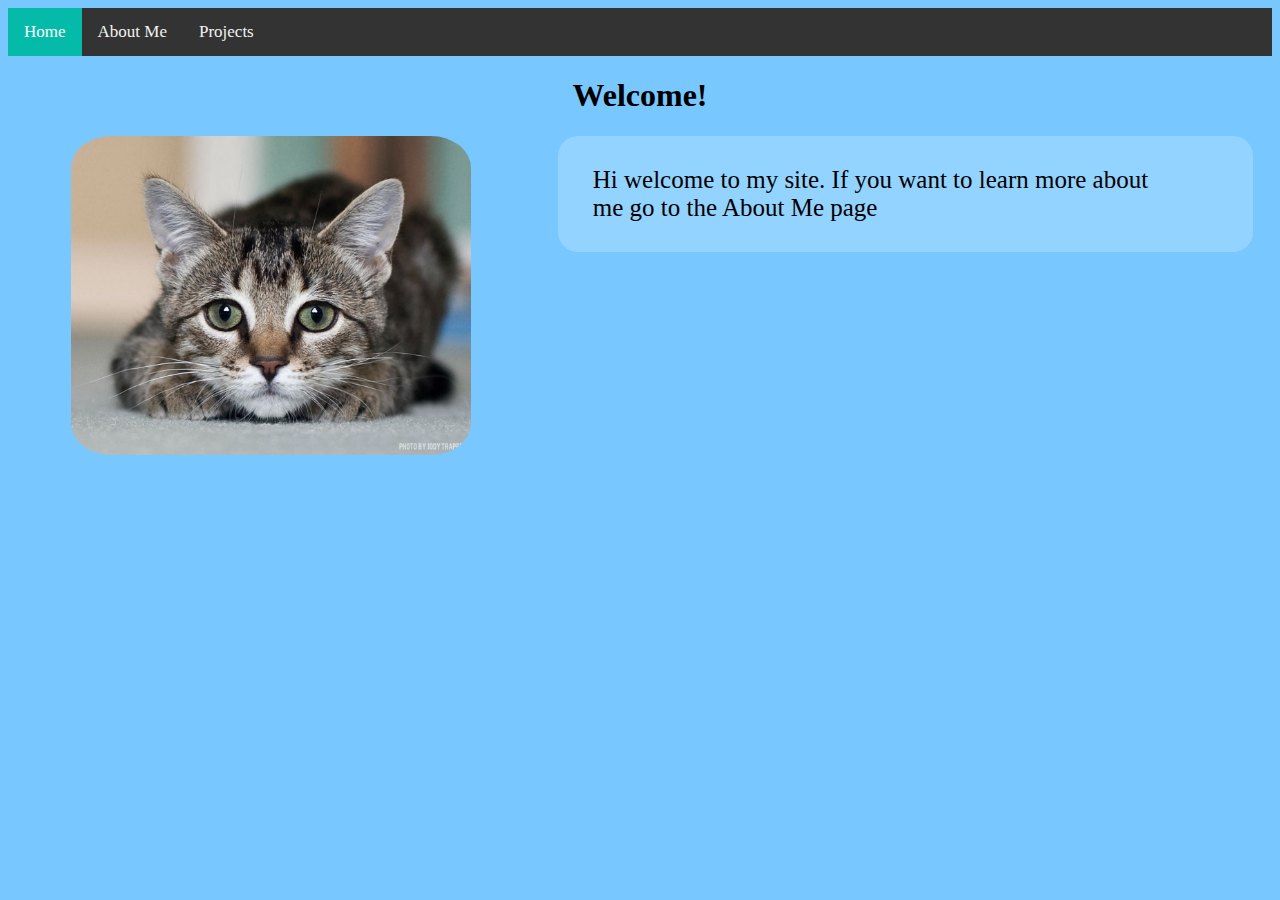
<file: index.html>
<!DOCTYPE html>
<html lang="en">
  <head>
    <title>This text appears in the tab</title>
    <link rel="stylesheet" href="style.css">
    <div class="topnav">
    	<a class="active" href="#home">Home</a>
    	<a href="About_Me.html">About Me</a>
    	<a href="Projects.html">Projects</a>
    </div>
  </head>
  <body>

    <center><h1 class="header">Welcome!</h1></center>
    <img class = "cat" src = "Images/cat.jpg">
    <div class="holder1">
    		<p class="text">Hi welcome to my site. If you want to learn more about me go to the About Me page</p>
	</div>
  </body>
</html>
</file>
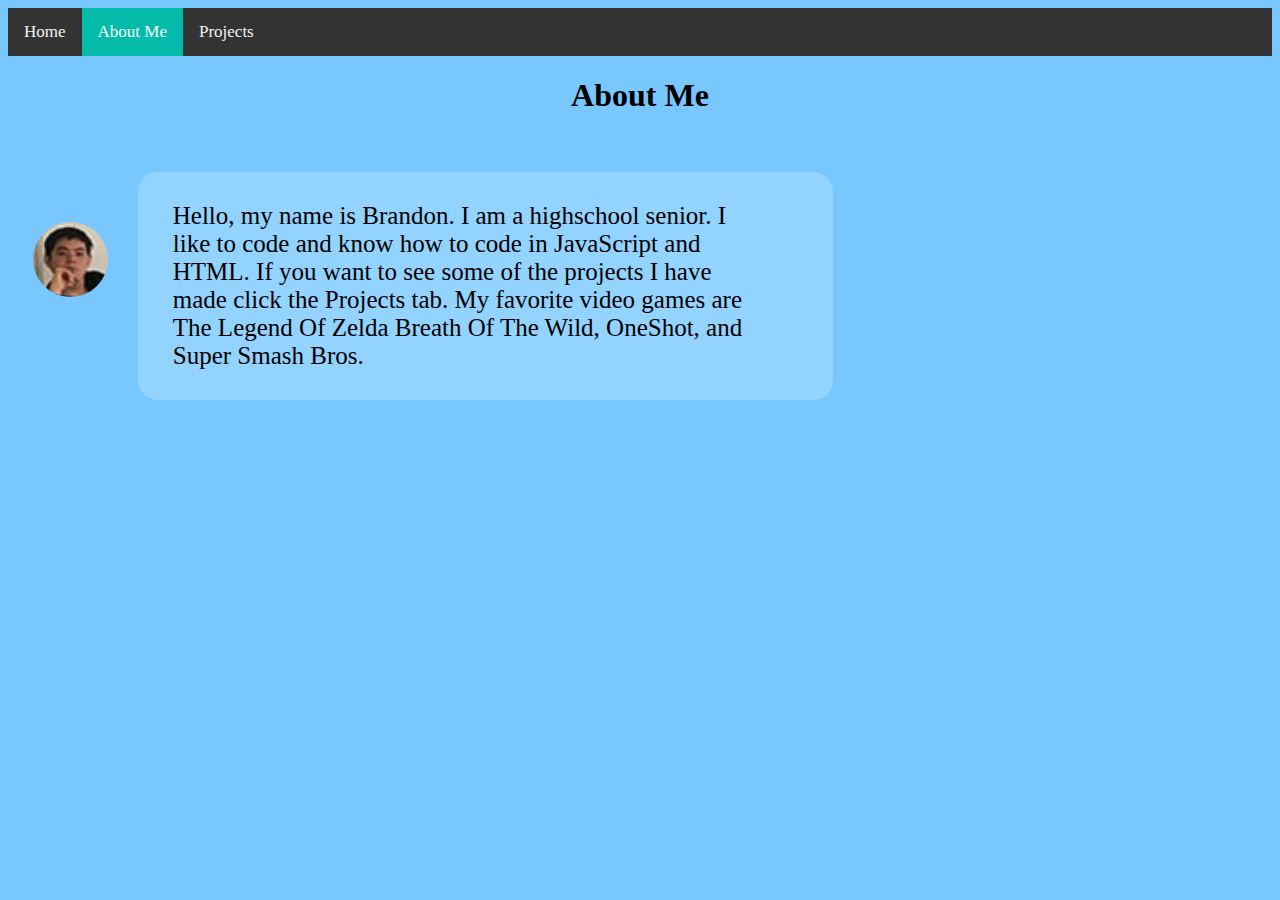
<file: About_Me.html>
<!DOCTYPE html>
<html lang="en">
  <head>
    <title>This text appears in the tab</title>
    <link rel="stylesheet" href="style.css">
    <div class="topnav">
    	<a  href="index.html">Home</a>
    	<a class="active" href="#About_Me">About Me</a>
    	<a href="Projects.html">Projects</a>
    </div>
  </head>
  <body>
    <center><h1>About Me</h1></center>
    <br>
    <br>

    <img class = "me" src = "Images/me.jpeg">
    <div class="holder2">
    		<p class = "text">Hello, my name is Brandon. I am a highschool senior. I like to code and know how to code in JavaScript and HTML. If you want to see some of the projects I have made click the Projects tab. My favorite video games are The Legend Of Zelda Breath Of The Wild, OneShot, and Super Smash Bros.  </p>	
	</div>
  </body>
</html>
</file>
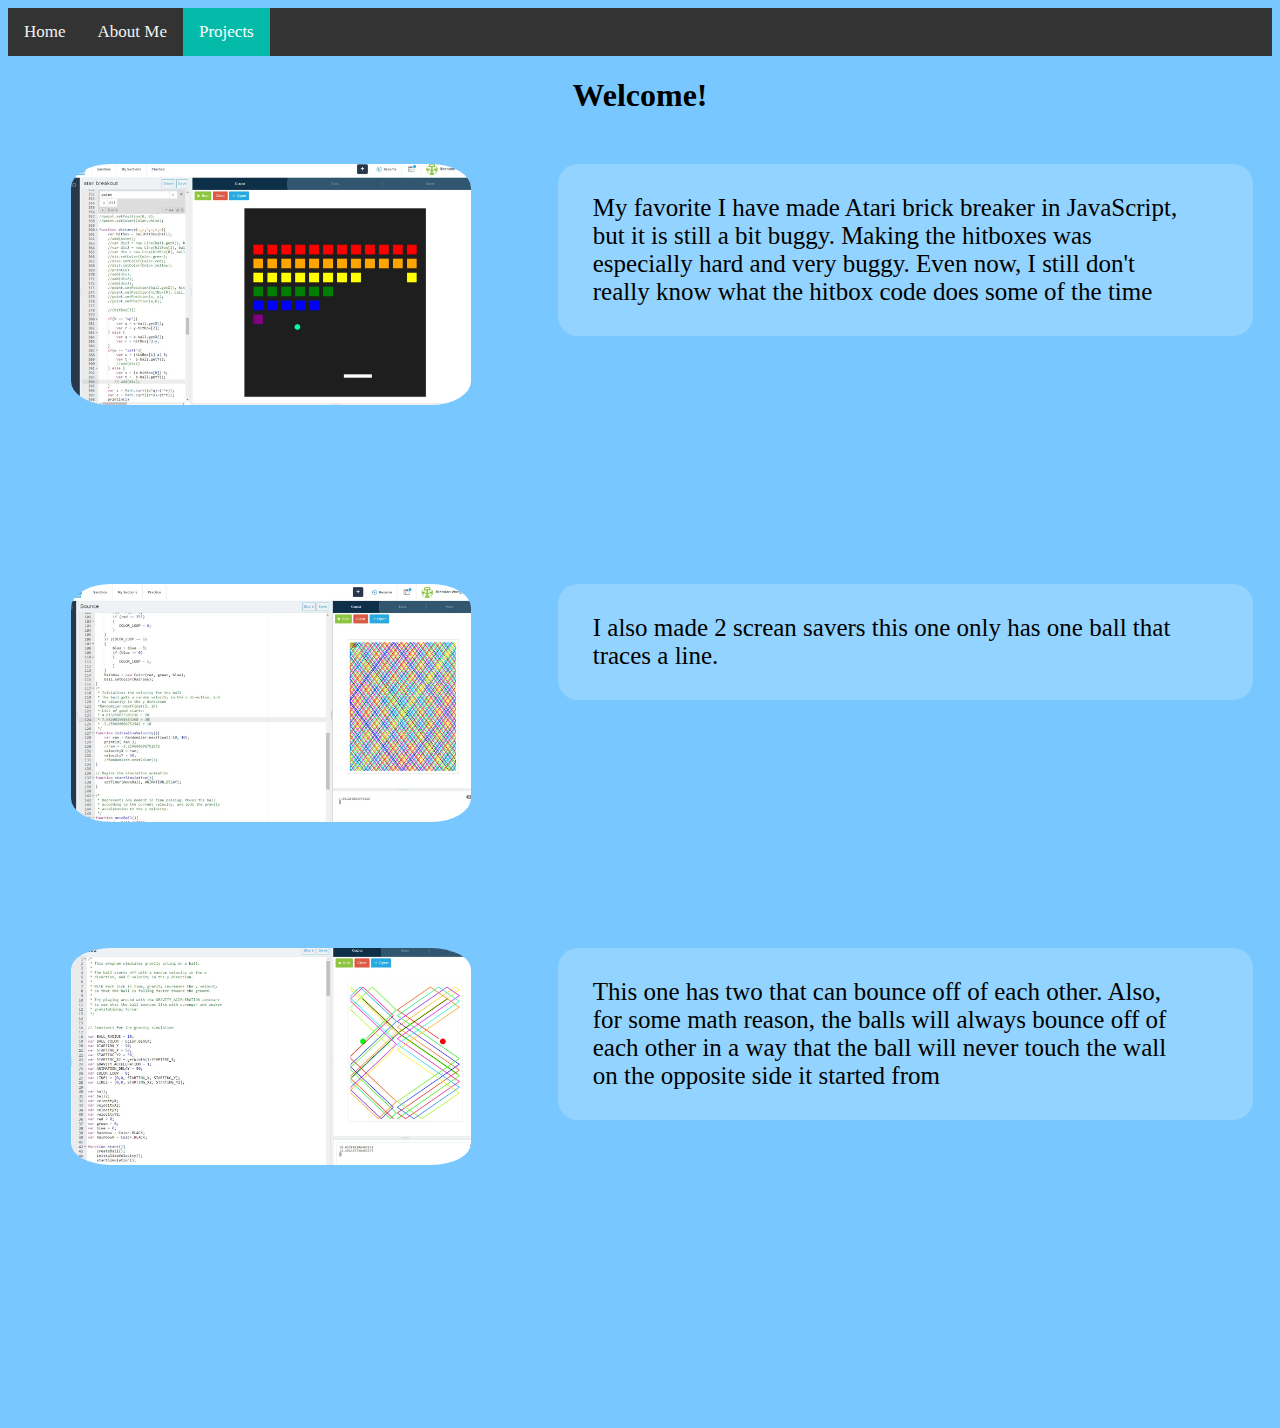
<file: Projects.html>
<!DOCTYPE html>
<html lang="en">
  <head>
    <title>This text appears in the tab</title>
    <link rel="stylesheet" href="style.css">
    <div class="topnav">
    	<a href="index.html">Home</a>
    	<a href="About_Me.html">About Me</a>
    	<a class="active" href="#Projects">Projects</a>
    </div>
  </head>
  <body>

    <center><h1 class="header">Welcome!</h1></center>
      <div>
        <img class = "cat" src = "Images/atari.jpeg">
        <div class="holder3">
        <p class="text">My favorite  I have made Atari brick breaker in JavaScript, but it is still a bit buggy. Making the hitboxes was especially hard and very buggy. Even now, I still don't really know what the hitbox code does some of the time </p>
        </div>
      </div>
      <br><br><br><br><br><br><br><br><br><br><br>
      <div>
        <img class = "cat" src = "Images/Bounce_1.jpeg">
        <div class="holder3">
        <p class="text">I also made 2 screan savers this one only has one ball that traces a line.</p>
        </div>
      </div>
      <br><br><br><br><br><br><br><br><br><br><br>
      <div>
        <img class = "cat" src = "Images/Bounce_2.jpeg">
        <div class="holder3">
        <p class="text">This one has two that can bounce off of each other. Also, for some math reason, the balls will always bounce off of each other in a way that the ball will never touch the wall on the opposite side it started from</p>
        </div>
      </div>
      <div class="foot"></div>
  </body>
  </html>
</file>
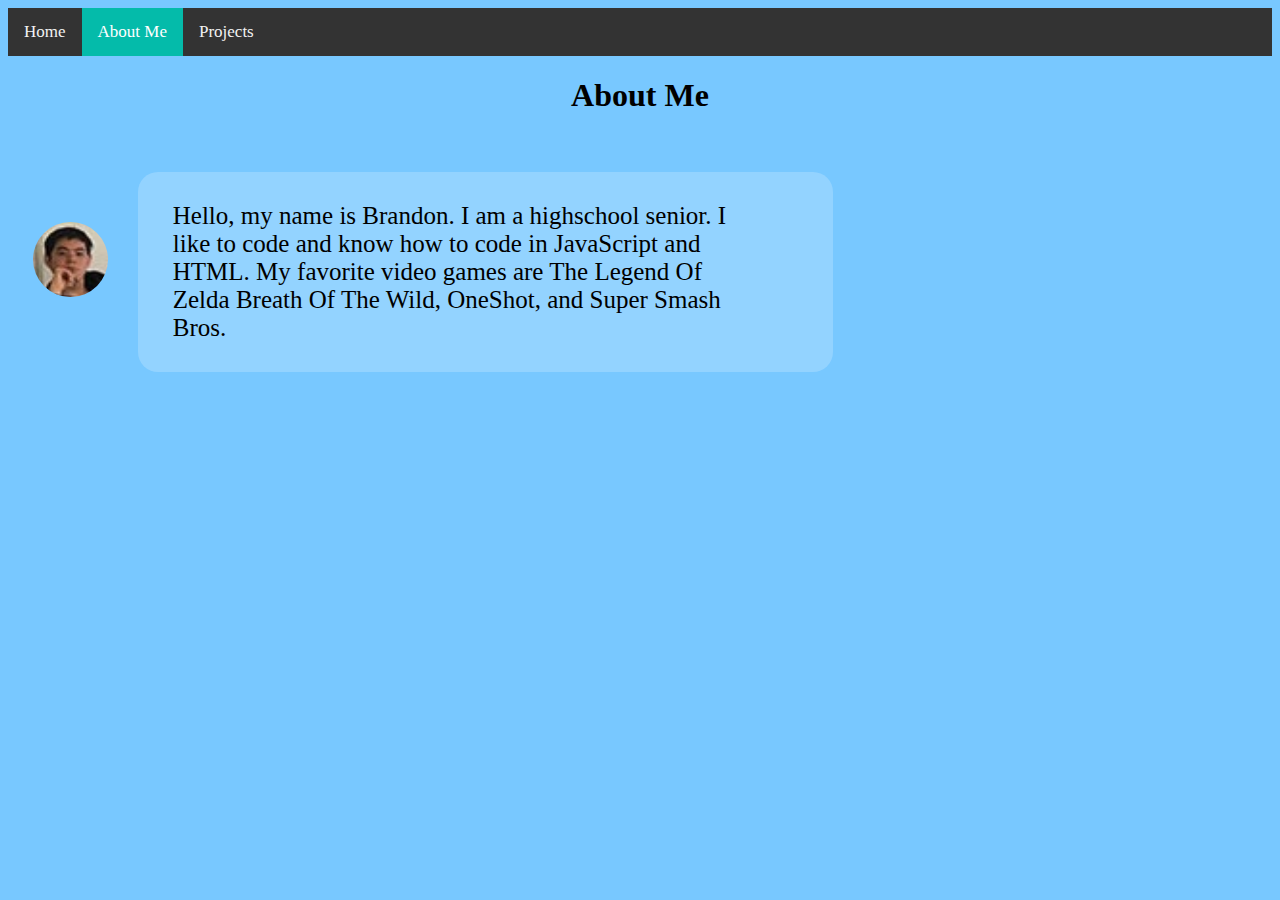
<file: BJW_APCSP/About_Me.html>
<!DOCTYPE html>
<html lang="en">
  <head>
    <title>This text appears in the tab</title>
    <link rel="stylesheet" href="style.css">
    <div class="topnav">
    	<a  href="index.html">Home</a>
    	<a class="active" href="#About_Me">About Me</a>
    	<a href="Projects.html">Projects</a>
    </div>
  </head>
  <body>
    <center><h1>About Me</h1></center>
    <br>
    <br>

    <img class = "me" src = "Images/me.jpeg">
    <div class="holder2">
    		<p class = "text">Hello, my name is Brandon. I am a highschool senior. I like to code and know how to code in JavaScript and HTML. My favorite video games are The Legend Of Zelda Breath Of The Wild, OneShot, and Super Smash Bros. </p>	
	</div>
  </body>
</html>
</file>
<file: style.css>
body {
	background-color: rgb(120, 200, 255);
}
.text{
	font-family: Florence, serif;
	font-size: 25px;
	margin-left: 5%;
	margin-right: 10%;

}

.holder1{
	background-color: rgb(255, 255, 255, .2);
	border-radius: 20px;
	width: 55%;
	margin-left: 550px;
	padding-top: 5px;
	padding-bottom: 5px;
}
.holder2{
	background-color: rgb(255, 255, 255, .2);
	border-radius: 20px;
	width: 55%;
	margin-left: 130px;
	padding-top: 5px;
	padding-bottom: 5px;
}
.holder3{
	background-color: rgb(255, 255, 255, .2);
	border-radius: 20px;
	width: 55%;
	margin-left: 550px;
	margin-top: 50px;
	padding-top: 5px;
	padding-bottom: 5px;
}

.header{
	font-family: Monaco;
}

img{
	float: left;
}
.cat {
	width: 	400px;
	border-radius: 10%;
	margin-left: 5%;
	margin-right: 5%;
}
.me{
	width: 	75px;
	height: 75px;
	border-radius: 50%;
	margin-left: 2%;
	margin-right: 2%;
	margin-top: 4%;
}


/* Add a black background color to the top navigation */
.topnav {
  background-color: #333;
  overflow: hidden;
}

/* Style the links inside the navigation bar */
.topnav a {
  float: left;
  color: #f2f2f2;
  text-align: center;
  padding: 14px 16px;
  text-decoration: none;
  font-size: 17px;
}

/* Change the color of links on hover */
.topnav a:hover {
  background-color: #ddd;
  color: black;
}

/* Add a color to the active/current link */
.topnav a.active {
  background-color: #04BBAA;
  color: white;	
}

.foot{
	height: 300px;
}
</file>
<file: BJW_APCSP/style.css>
body {
	background-color: rgb(120, 200, 255);
}
.text{
	font-family: Florence, serif;
	font-size: 25px;
	margin-left: 5%;
	margin-right: 10%;

}

.holder1{
	background-color: rgb(255, 255, 255, .2);
	border-radius: 20px;
	width: 55%;
	margin-left: 550px;
	padding-top: 5px;
	padding-bottom: 5px;
}
.holder2{
	background-color: rgb(255, 255, 255, .2);
	border-radius: 20px;
	width: 55%;
	margin-left: 130px;
	padding-top: 5px;
	padding-bottom: 5px;
}
.holder3{
	background-color: rgb(255, 255, 255, .2);
	border-radius: 20px;
	width: 55%;
	margin-left: 550px;
	margin-top: 50px;
	padding-top: 5px;
	padding-bottom: 5px;
}

.header{
	font-family: Monaco;
}

img{
	float: left;
}
.cat {
	width: 	400px;
	border-radius: 10%;
	margin-left: 5%;
	margin-right: 5%;
}
.me{
	width: 	75px;
	height: 75px;
	border-radius: 50%;
	margin-left: 2%;
	margin-right: 2%;
	margin-top: 4%;
}


/* Add a black background color to the top navigation */
.topnav {
  background-color: #333;
  overflow: hidden;
}

/* Style the links inside the navigation bar */
.topnav a {
  float: left;
  color: #f2f2f2;
  text-align: center;
  padding: 14px 16px;
  text-decoration: none;
  font-size: 17px;
}

/* Change the color of links on hover */
.topnav a:hover {
  background-color: #ddd;
  color: black;
}

/* Add a color to the active/current link */
.topnav a.active {
  background-color: #04BBAA;
  color: white;	
}

.foot{
	height: 300px;
}
</file>
